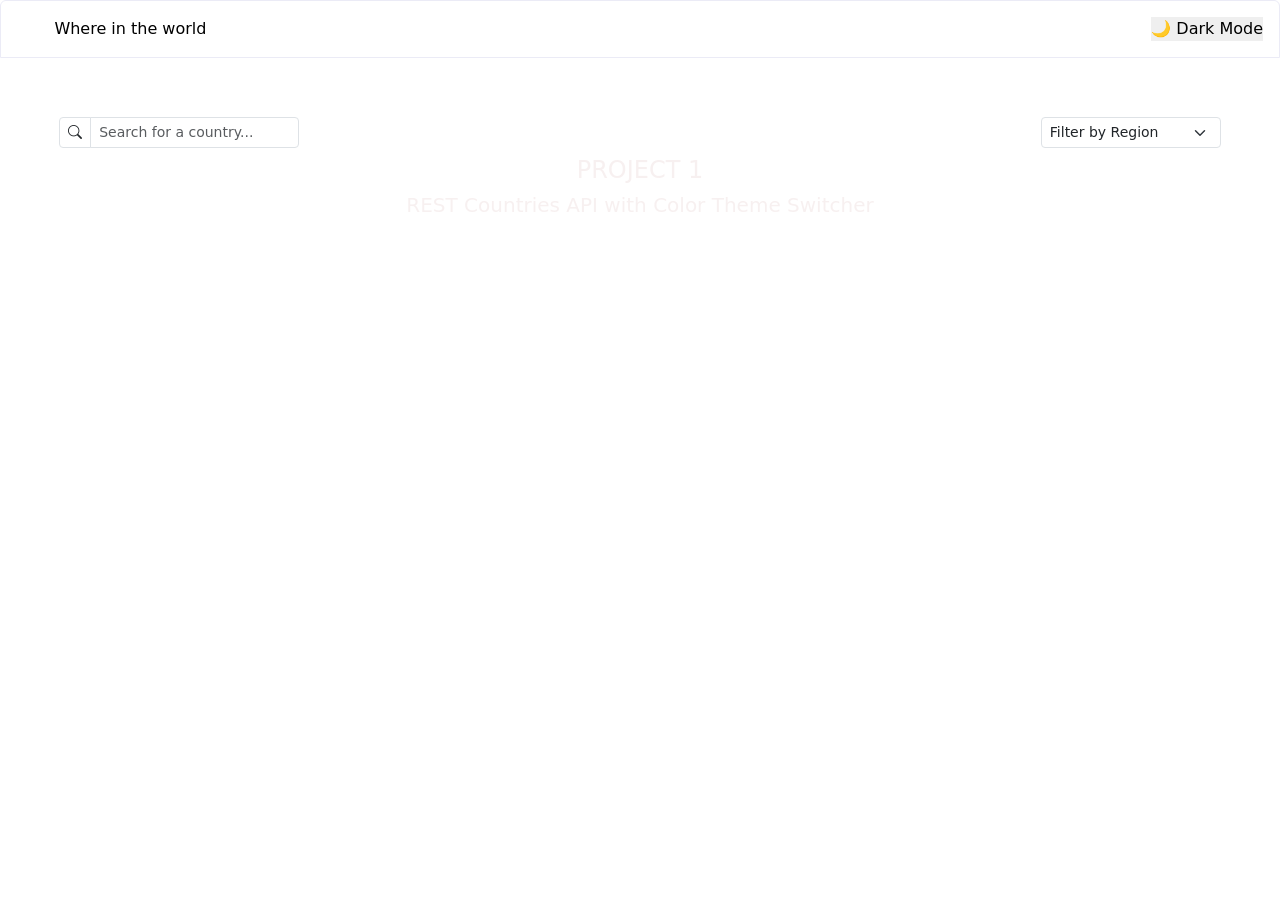
<file: index.html>
<!doctype html>
<html lang="en">
  <head>
    <meta charset="UTF-8" />
    <meta name="viewport" content="width=device-width, initial-scale=1.0" />
    <title>REST API</title>
    <!--  -->
    <link
      rel="icon"
      type="image/png"
      sizes="32x32"
      href="./assets/images/xxx.png"
    />

    <link
      href="https://cdn.jsdelivr.net/npm/bootstrap@5.3.0/dist/css/bootstrap.min.css"
      rel="stylesheet"
    />
    <script src="https://cdn.jsdelivr.net/npm/bootstrap@5.3.0/dist/js/bootstrap.bundle.min.js"></script>

    <link
      href="https://cdn.jsdelivr.net/npm/bootstrap-icons/font/bootstrap-icons.css"
      rel="stylesheet"
    />

    <!--  -->
    <link rel="stylesheet" href="Proj-1-restCountriesApi.css" />
    <!-- <script src="Proj-1-restCountriesApi.js" defer type="module"></script> -->
  </head>
  <body>
    <header>     

      <div id="topView"
        class="topViewC p-3 rounded-top d-flex justify-content-between align-items-center"
        style="border: 1px solid rgb(235, 235, 246)"
      >
        <span style="padding-left: 3%">Where in the world</span>

        <button
          id="themeToggle"
          class=" "
          aria-label="Toggle dark mode"
        >
          Dark Mode
        </button>
      </div>

      <!-- <button id="themeToggle" aria-label="Toggle dark mode">Dark Mode</button> -->
    </header>
    <main>
      <div class="p-2 rounded-top d-flex justify-content-between align-items-center">
        <div class="input-group input-group-sm" style="max-width: 240px">
          <span class="input-group-text bg-white">
            <i class="bi bi-search" style="font-size: 14px"></i>
          </span>
          <input
            type="text"
            id="searchCountry"
            class="form-control"
            placeholder="Search for a country..."
            aria-label="Search for a country"
          />
        </div>
          <select
            id="filterRegion"
            class="form-select form-select-sm"
            aria-label="Filter by region"
            style="max-width: 180px"
          >
            <option id="ctryOptions" value="" selected>Filter by Region</option>
            <option value="Africa">Africa</option>
            <option value="America">America</option>
            <option value="Asia">Asia</option>
            <option value="Europe">Europe</option>
            <option value="Oceania">Oceania</option>
          </select>
      </div>

       

      <div class="" style="color: rgba(241, 230, 230, 0.585);">
        <h4>PROJECT 1</h4>
        <h5>REST Countries API with Color Theme Switcher</h5>       
      </div>
      <br />
      <br />
      <br />

      <!-- <div style="background-color: rgb(227, 204, 249);">
        <div id="countriesGrid" class="countries-grid"></div>
      </div> -->

      <div id="countriesGrid" class="row"></div>

      <!-- <div class="container mt-4">
        <div id="countriesGrid" class="row">
        </div>
    </div> -->

      <!--  -->
      <!--  -->
      <br />
      <br />
      <br />
      </div>

      <br />
      <br />
      <br />
      <br />
      <br />
      <br />
      <br />
      <br />
      <br />
    </main>
    <footer></footer>
    <script src="Proj-1-restCountriesApi.js" type="module"></script>
  </body>
</html>
</file>
<file: Proj-1-restCountriesApi.css>
* {
  border: 0px;
  margin: 0%;
  padding: 0%;
}
body {
}

head {
  display: flex;
  align-items: center;
}
/* .topViewC{
  border: 1px solid #000000;
} */
main {
  margin: 1%;
  text-align: center;
  /* background-color: lab(73.72% 30.47 -34.67 / 0.121); */
  padding: 3%;
}
footer {
  display: flex;
  align-items: center;
}
img {
  height: 15%;
  width: 15%;
}

.card {
  max-width: 15em;
  /* background-color: rgb(252, 252, 236); */
  padding-bottom: 8%;
}

.cardImg {
  width: 75%;
  height: 50%;
  /* max-width: 25%; */
  margin: auto;
  padding: 0.5em;
}

.card-title {
  text-align: left;
  font-size: 75%;
  font-weight: bolder;
  margin-bottom: 25px;
 
}

.card-text {
  margin-top: 5%;
  /* margin-bottom: 15%; */
  font-size: 70%;
  text-align: left;
  line-height: 30%;
}

.borderCt-div {
  /* font-size: small; */
}
/* Styling for the grid container */
.countries-grid {
  display: grid;
  grid-template-columns: repeat(4, 1fr); /* 4 equal-width columns */
  gap: 20px;
  padding: 20px;
}

/* Styling for each country item */
.country-item {
  /* background-color: rgb(148, 20, 20); */
  /* border-radius: 4px; */
  /* padding: 10px; */
  /* text-align: center; */
  /* box-shadow: 0 4px 8px rgba(0, 0, 0, 0.1); */
}

/* Styling for country flag images */
.country-flag {
  /* width: 100%; */
  /* height: auto; */
  /* border-radius: 4px; */
  /* background-color: rgb(148, 20, 20); */
}

/* Styling for country name */
.country-name {
  /* display: block; */
  /* margin-top: 10px; */
  /* font-size: 1.2rem; */
  /* font-weight: bold; */
}

@media (max-width: 1200px) {
  .countries-grid {
    grid-template-columns: repeat(3, 1fr); /* 3 columns on medium screens */
  }
}

@media (max-width: 800px) {
  .countries-grid {
    grid-template-columns: repeat(2, 1fr); /* 2 columns on small screens */
  }
}

@media (max-width: 250px) {
  .countries-grid {
    grid-template-columns: 1fr; /* 1 column on very small screens */
    /* d-flex justify-content-between 
    display: flex;
    justify-content: center;
    align-items: center;*/
  }
}

.cardImgTop {
  /* border: 0.1px solid rgb(245, 226, 226); */
  width: 100%;
  height: 150px;
  object-fit: cover;
}

#countriesGrid {
  /* column-gap: space-20px; */
  /* gap: 20px; */
}

/* //------------- */
:root {
  --bg-color: #ffffff;
  --text-color: #000000;
  --card-bg: #f5f5f5;
  --border-color: #cccccc;
}

/* Dark mode colors for manual toggle */
[data-theme="dark"] {
  --bg-color: rgb(112, 121, 129);
  --text-color: rgb(255, 255, 255);
  /* --card-bg: rgb(111, 109, 109); */
  --card-bg: rgb(112, 121, 129);
  /* --border-color: #444444; */
  .card {
    color: white;
  }
  /* .topViewC {
    border: 1px solid #000000;
  } */
}

/* Dark mode colors for system preference */
/* @media (prefers-color-scheme: dark) {
  :root:not([data-theme="light"]) {
    --bg-color: #1a1a1a;
    --text-color: #ffffff;
    --card-bg: #2d2d2d;
    --border-color: #444444;
  }
} */

/* Apply the variables */
body {
  background-color: var(--bg-color);
  color: var(--text-color);
  transition:
    background-color 0.3s ease,
    color 0.3s ease;
}

.card {
  background-color: var(--card-bg);
  /* border: 1px solid var(--border-color); */
  /* color: white; */
}
</file>
